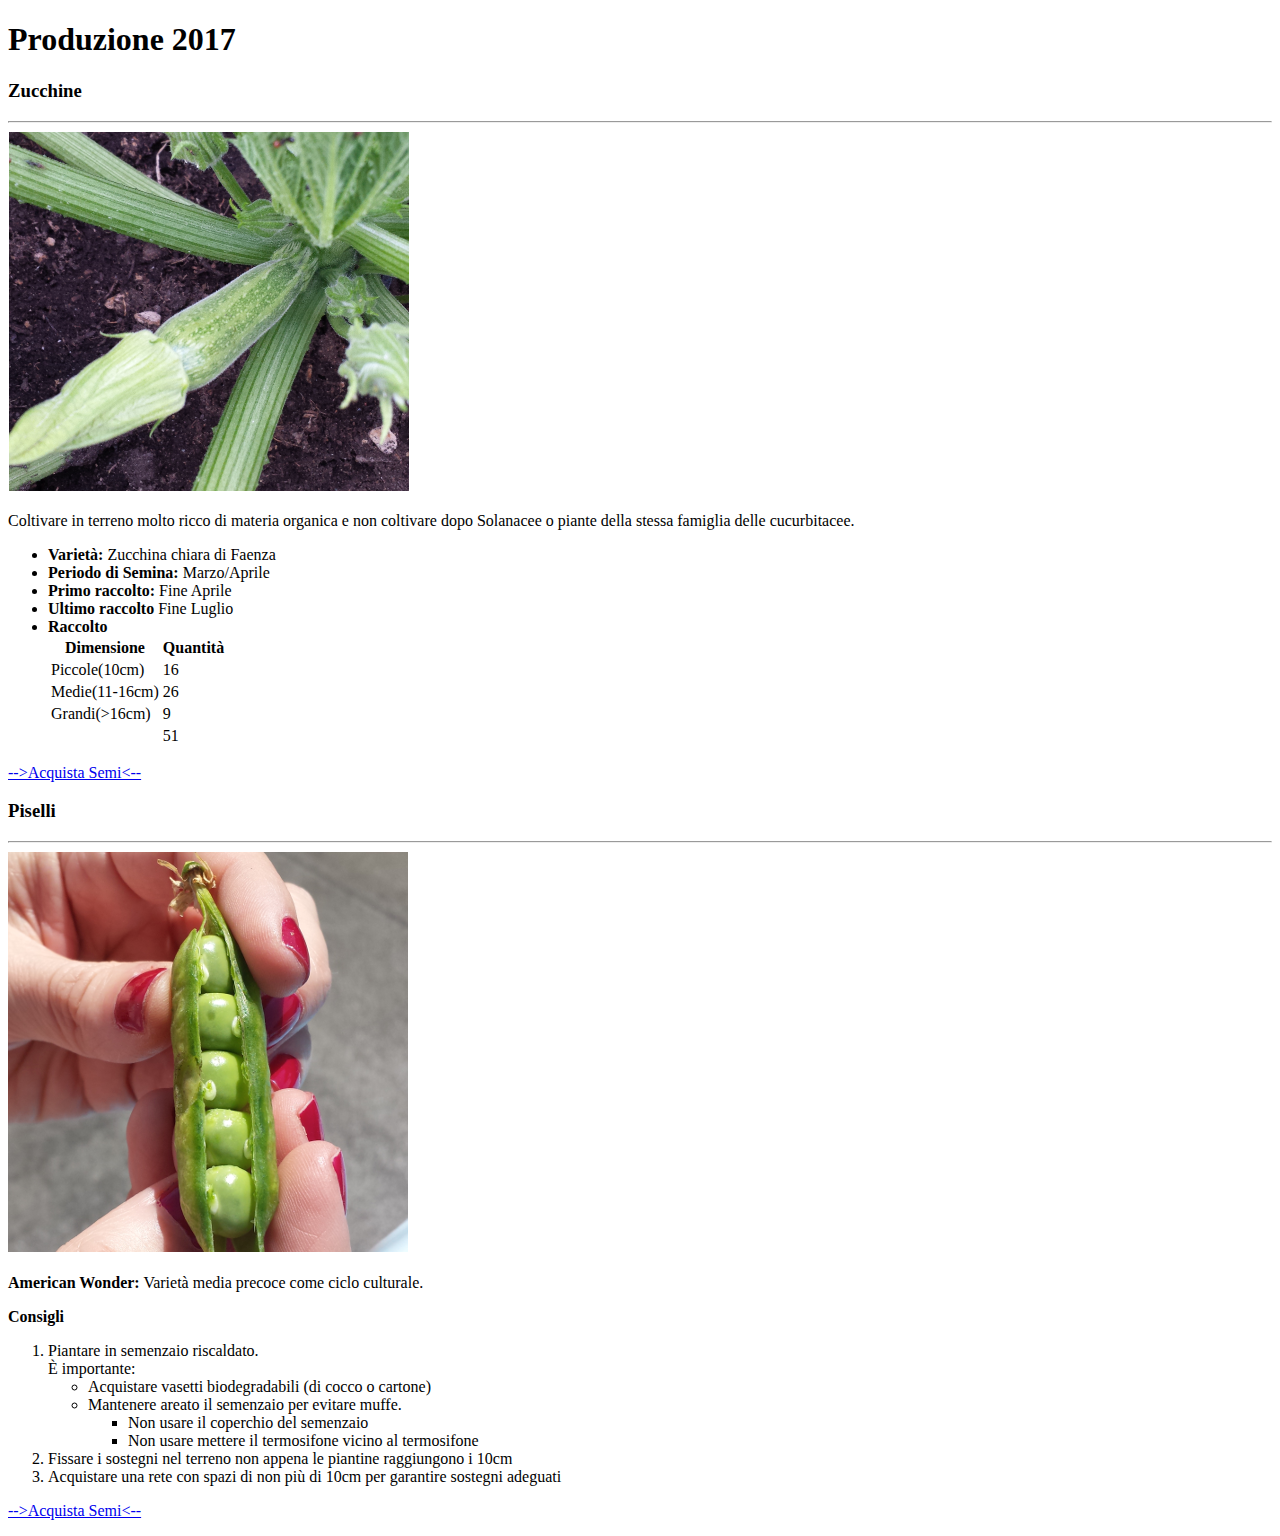
<file: mese_01/05092019_html/index.html>
<!DOCTYPE html>
<html lang="it" dir="ltr">
  <head>
    <meta charset="utf-8">
    <title>Ortofrutticola Di pippo</title>
  </head>
  <body>
    <h1>Produzione 2017</h1>
    <!-- sezione zucchine -->
    <div>
        <!-- titolo sezione -->
        <h3>Zucchine</h3>
        <hr>
        <img src="img/zucchine.png" alt="Foto_zucchine">
        <!-- paragrafo_1 -->
        <p>
          Coltivare in terreno molto ricco di materia organica e non coltivare dopo Solanacee o piante della stessa famiglia delle cucurbitacee.
        </p>
        <!-- paragrafo_2 -->
        <p>
          <ul>
            <li>
              <strong>Varietà:</strong>
              Zucchina chiara di Faenza
            </li>
            <li>
              <strong>Periodo di Semina:</strong>
              Marzo/Aprile
            </li>
            <li>
              <strong>Primo raccolto:</strong>
              Fine Aprile
            </li>
            <li>
              <strong>Ultimo raccolto</strong>
              Fine Luglio
            </li>
            <li>
              <strong>Raccolto</strong>
              <table>
                <tr>
                  <th>Dimensione</th>
                  <th>Quantità</th>
                </tr>
                <tr>
                  <td>Piccole(10cm)</td>
                  <td>16</td>
                </tr>
                <tr>
                  <td>Medie(11-16cm)</td>
                  <td>26</td>
                </tr>
                <tr>
                  <td>Grandi(&gt;16cm)</td>
                  <td>9</td>
                </tr>
                <tr>
                  <td></td>
                  <td>51</td>
                </tr>
              </table>
            </li>
          </ul>
        </p>
        <!-- paragrafo_3 -->
        <p>
          <a href="#" target="_blank"> --&gt;Acquista Semi&lt;--</a>
        </p>
    </div>
    <!-- sezione piselli -->
    <div>
        <!-- titolo sezione -->
        <h3>Piselli</h3>
        <hr>
        <img src="img/piselli.png" alt="Foto_piselli">
        <!-- paragrafo_1 -->
        <p>
          <strong>American Wonder:</strong>
          Varietà media precoce come ciclo culturale.
        </p>
        <!-- paragrafo_2 -->
        <p>
          <b>Consigli</b>
          <ol>
            <li>
              Piantare in semenzaio riscaldato.<br>
              È importante:
              <ul>
                <li>Acquistare vasetti biodegradabili (di cocco o cartone)</li>
                <li>
                  Mantenere areato il semenzaio per evitare muffe.
                  <ul>
                    <li>Non usare il coperchio del semenzaio</li>
                    <li>Non usare mettere il termosifone vicino al termosifone</li>
                  </ul>
                </li>
              </ul>
            </li>

            <li>Fissare i sostegni nel terreno non appena le piantine raggiungono i 10cm</li>
            <li>Acquistare una rete con spazi di non più di 10cm per garantire sostegni adeguati</li>
          </ol>
        </p>
        <!-- paragrafo_3 -->
        <p>
          <a href="#" target="_self"> --&gt;Acquista Semi&lt;--</a>
        </p>
    </div>
  </body>
</html>
</file>
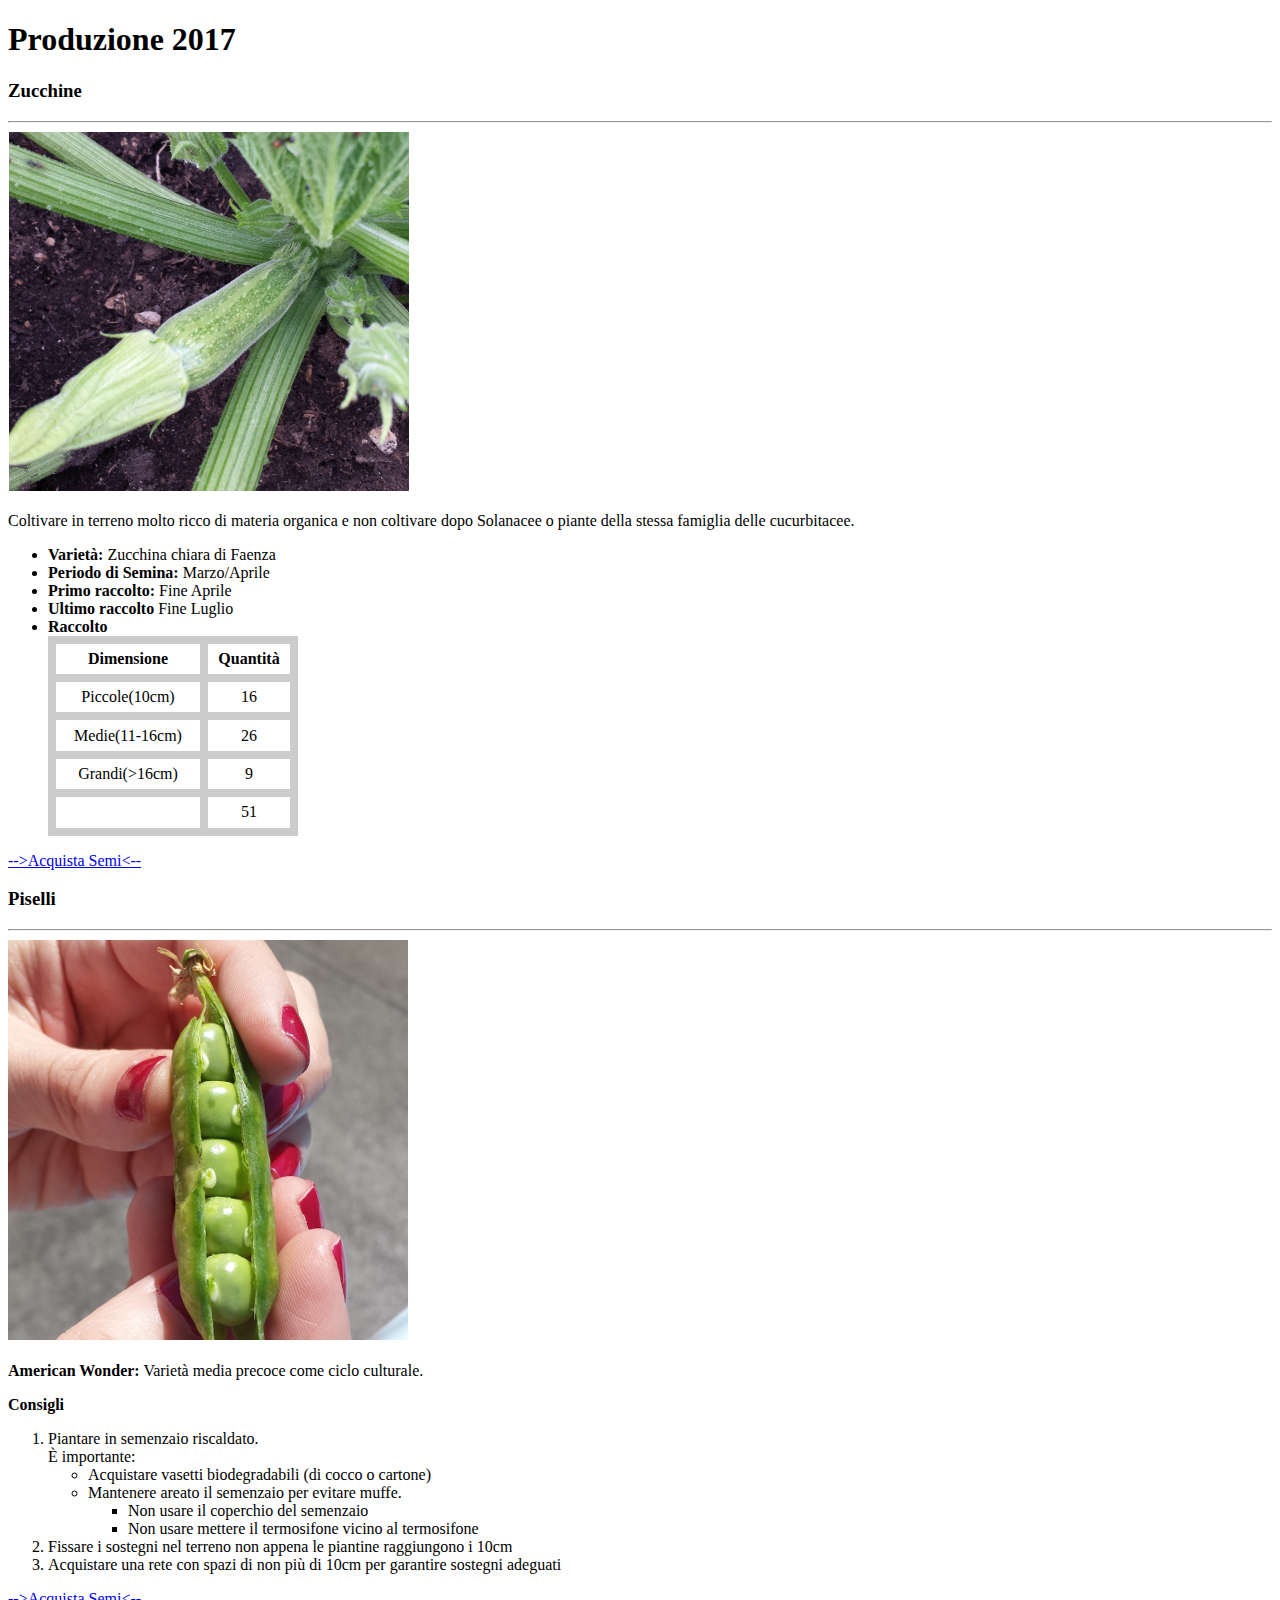
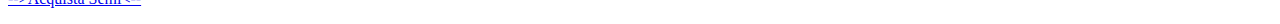
<file: mese_01/05092019_html_V2/index.html>
<!DOCTYPE html>
<html lang="it" dir="ltr">
  <head>
    <meta charset="utf-8">
    <title>Ortofrutticola Di pippo</title>
  </head>
  <body>
    <h1>Produzione 2017</h1>
    <!-- sezione zucchine -->
    <div>
        <!-- titolo sezione -->
        <h3>Zucchine</h3>
        <hr>
        <img src="img/zucchine.png" alt="Foto_zucchine">
        <!-- paragrafo_1 -->
        <p>
          Coltivare in terreno molto ricco di materia organica e non coltivare dopo Solanacee o piante della stessa famiglia delle cucurbitacee.
        </p>
        <!-- paragrafo_2 -->
        <p>
          <ul>
            <li>
              <strong>Varietà:</strong>
              Zucchina chiara di Faenza
            </li>
            <li>
              <strong>Periodo di Semina:</strong>
              Marzo/Aprile
            </li>
            <li>
              <strong>Primo raccolto:</strong>
              Fine Aprile
            </li>
            <li>
              <strong>Ultimo raccolto</strong>
              Fine Luglio
            </li>
            <li>
              <strong>Raccolto</strong>
              <table width="250" height="200" border="0" cellspacing="8" cellpadding="0" bgcolor="cccccc">
                <tr bgcolor="ffffff"  align="center">
                  <th >Dimensione</th>
                  <th>Quantità</th>
                </tr>
                <tr bgcolor="ffffff" align="center">
                  <td>Piccole(10cm)</td>
                  <td>16</td>
                </tr>
                <tr bgcolor="ffffff" align="center">
                  <td>Medie(11-16cm)</td>
                  <td>26</td>
                </tr>
                <tr bgcolor="ffffff" align="center">
                  <td>Grandi(&gt;16cm)</td>
                  <td>9</td>
                </tr>
                <tr bgcolor="ffffff" align="center">
                  <td>&nbsp;</td>
                  <td>51</td>
                </tr>
              </table>
            </li>
          </ul>
        </p>
        <!-- paragrafo_3 -->
        <p>
          <a href="#" target="_blank"> --&gt;Acquista Semi&lt;--</a>
        </p>
    </div>
    <!-- sezione piselli -->
    <div>
        <!-- titolo sezione -->
        <h3>Piselli</h3>
        <hr>
        <img src="img/piselli.png" alt="Foto_piselli">
        <!-- paragrafo_1 -->
        <p>
          <strong>American Wonder:</strong>
          Varietà media precoce come ciclo culturale.
        </p>
        <!-- paragrafo_2 -->
        <p>
          <b>Consigli</b>
          <ol>
            <li>
              Piantare in semenzaio riscaldato.<br>
              È importante:
              <ul>
                <li>Acquistare vasetti biodegradabili (di cocco o cartone)</li>
                <li>
                  Mantenere areato il semenzaio per evitare muffe.
                  <ul>
                    <li>Non usare il coperchio del semenzaio</li>
                    <li>Non usare mettere il termosifone vicino al termosifone</li>
                  </ul>
                </li>
              </ul>
            </li>

            <li>Fissare i sostegni nel terreno non appena le piantine raggiungono i 10cm</li>
            <li>Acquistare una rete con spazi di non più di 10cm per garantire sostegni adeguati</li>
          </ol>
        </p>
        <!-- paragrafo_3 -->
        <p>
          <a href="#" target="_self"> --&gt;Acquista Semi&lt;--</a>
        </p>
    </div>
  </body>
</html>
</file>
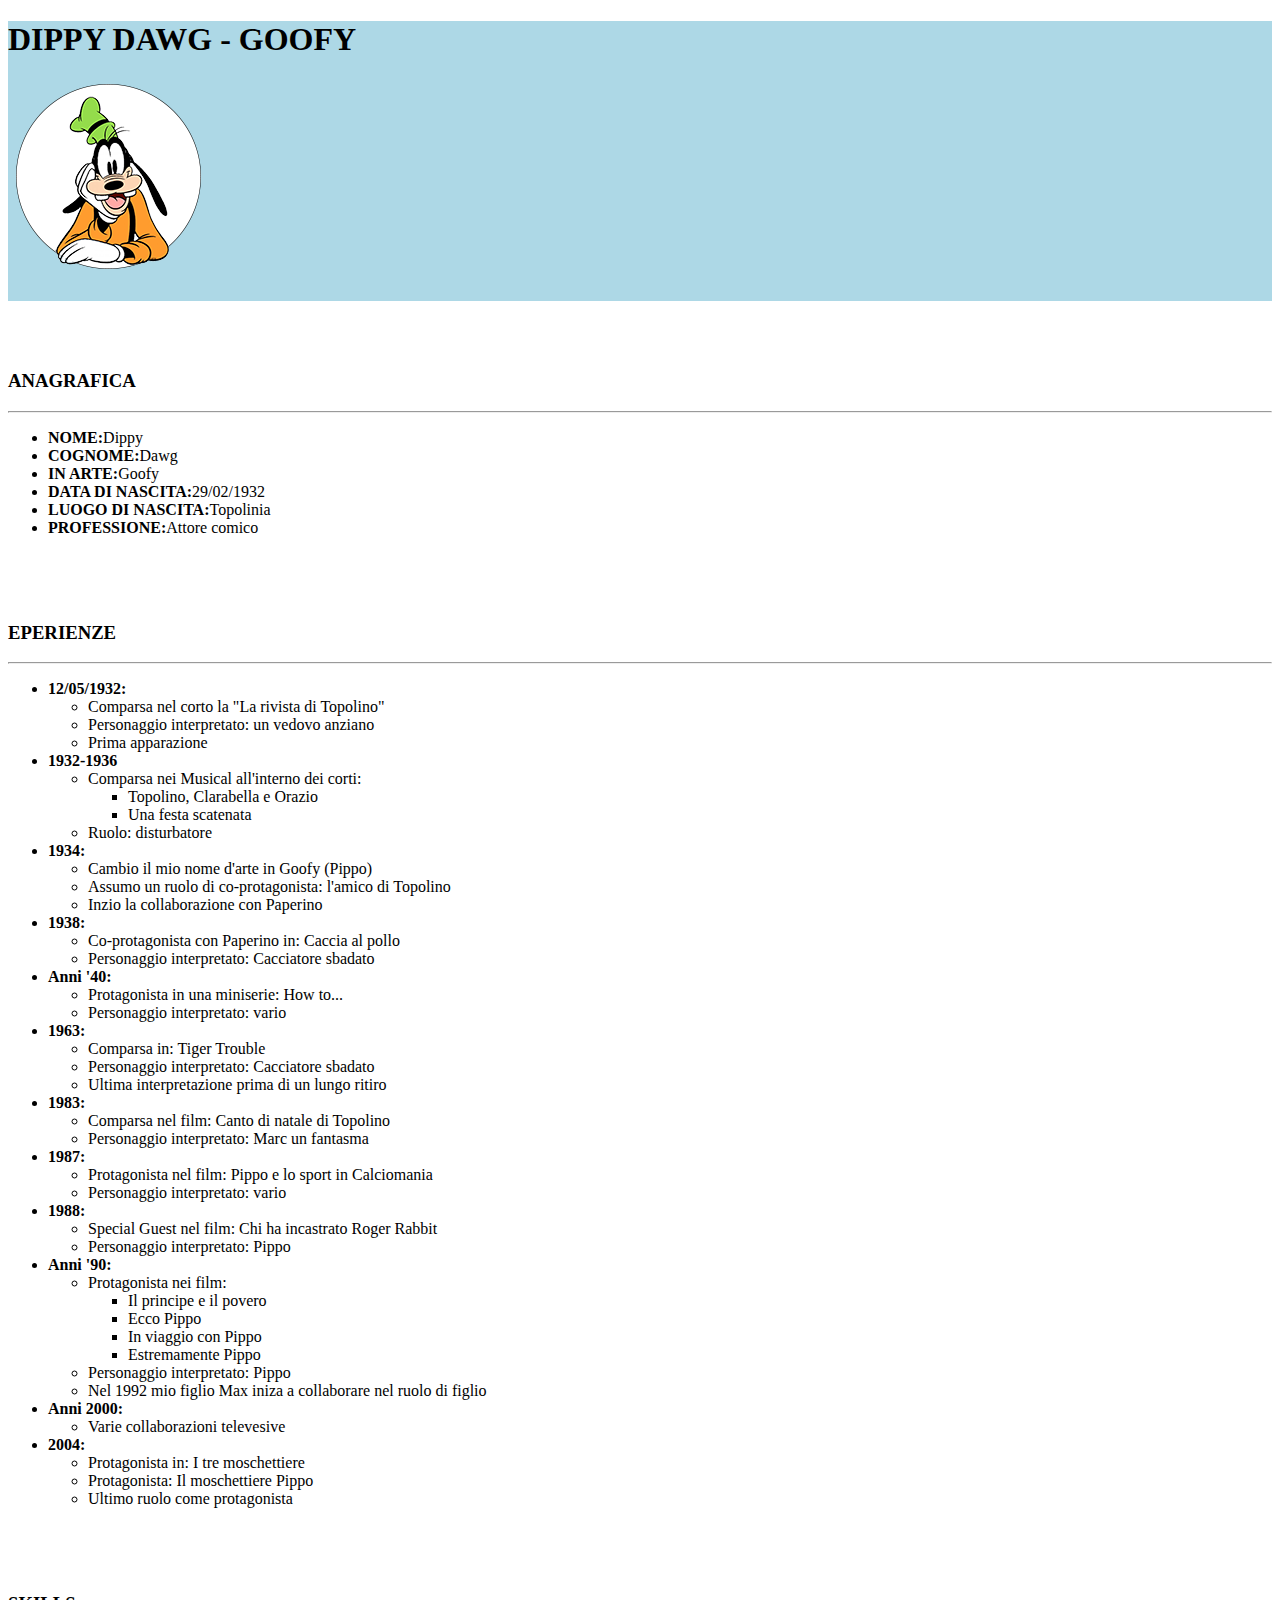
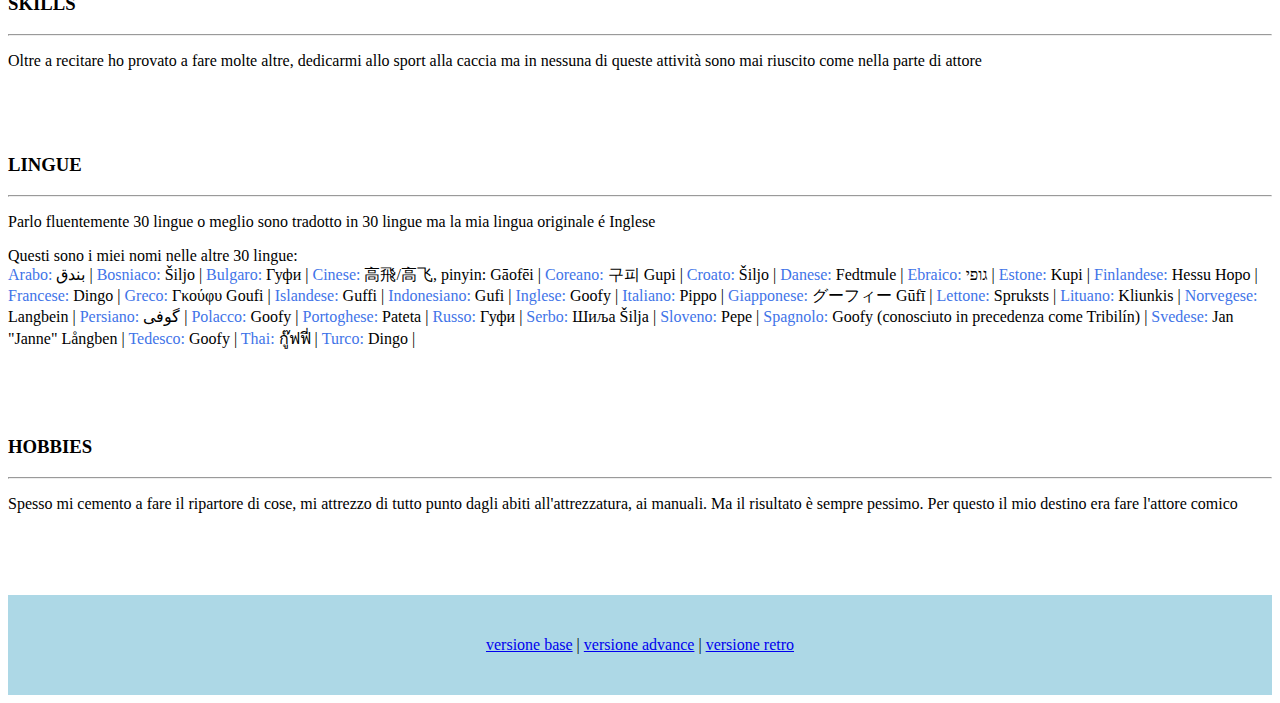
<file: mese_01/060919_htmlCss/index.html>
<!DOCTYPE html>
<html lang="it" dir="ltr">
  <head>
    <meta charset="utf-8">
    <title>Pippo's Resume</title>
    <link rel="stylesheet" href="css/main.css">
  </head>
  <body>
     <!-- intestazione -->
     <header>
        <h1>DIPPY DAWG - GOOFY</h1>
        <img src="img/Goofy_Photo" alt="Goofy Photo">
     </header>
     <div class="space_big"></div>
     <!-- anagrafica -->
     <section>
       <h3>ANAGRAFICA</h3>
       <hr>
       <div>
           <ul>
             <li><b>NOME:</b>Dippy</li>
             <li><b>COGNOME:</b>Dawg</li>
             <li><b>IN ARTE:</b>Goofy</li>
             <li><b>DATA DI NASCITA:</b>29/02/1932</li>
             <li><b>LUOGO DI NASCITA:</b>Topolinia</li>
             <li><b>PROFESSIONE:</b>Attore comico</li>
           </ul>
       </div>
     </section>
      <div class="space_big"></div>
     <!-- esperienze lavorative -->
     <section>
       <h3>EPERIENZE</h3>
       <hr>
       <div>
           <ul>
             <li><b>12/05/1932:</b>
               <ul>
                 <li> Comparsa nel corto la "La rivista di Topolino" </li>
                 <li> Personaggio interpretato: un vedovo anziano </li>
                 <li> Prima apparazione </li>
               </ul>
             </li>

             <li><b>1932-1936</b>
               <ul>
                 <li> Comparsa nei Musical all'interno dei corti:
                   <ul>
                     <li>Topolino, Clarabella e Orazio</li>
                     <li>Una festa scatenata</li>
                   </ul>
                 </li>
                 <li> Ruolo: disturbatore</li>
               </ul>
             </li>

             <li><b>1934:</b>
               <ul>
                 <li> Cambio il mio nome d'arte in Goofy (Pippo) </li>
                 <li> Assumo un ruolo di co-protagonista: l'amico di Topolino </li>
                 <li> Inzio la collaborazione con Paperino </li>
               </ul>
             </li>

             <li><b>1938:</b>
               <ul>
                 <li> Co-protagonista con Paperino in: Caccia al pollo </li>
                 <li> Personaggio interpretato: Cacciatore sbadato </li>
               </ul>
             </li>

             <li><b>Anni '40:</b>
               <ul>
                 <li> Protagonista in una miniserie: How to...</li>
                 <li> Personaggio interpretato: vario </li>
               </ul>
             </li>

             <li><b>1963:</b>
               <ul>
                 <li> Comparsa in: Tiger Trouble </li>
                 <li> Personaggio interpretato: Cacciatore sbadato </li>
                 <li> Ultima interpretazione prima di un lungo ritiro </li>
               </ul>
             </li>

             <li><b>1983:</b>
               <ul>
                 <li> Comparsa nel film: Canto di natale di Topolino</li>
                 <li> Personaggio interpretato: Marc un fantasma </li>
               </ul>
             </li>

             <li><b>1987:</b>
               <ul>
                 <li> Protagonista nel film: Pippo e lo sport in Calciomania</li>
                 <li> Personaggio interpretato: vario </li>
               </ul>
             </li>

             <li><b>1988:</b>
               <ul>
                 <li> Special Guest nel film: Chi ha incastrato Roger Rabbit</li>
                 <li> Personaggio interpretato: Pippo </li>
               </ul>
             </li>

             <li><b>Anni '90:</b>
               <ul>
                 <li> Protagonista nei film:
                   <ul>
                     <li>Il principe e il povero</li>
                     <li>Ecco Pippo</li>
                     <li>In viaggio con Pippo</li>
                     <li>Estremamente Pippo</li>
                   </ul>
                 </li>
                 <li> Personaggio interpretato: Pippo </li>
                 <li> Nel 1992 mio figlio Max iniza a collaborare nel ruolo di figlio</li>
               </ul>
             </li>

             <li><b>Anni 2000:</b>
               <ul>
                 <li> Varie collaborazioni televesive</li>
               </ul>
             </li>

             <li><b>2004:</b>
               <ul>
                 <li> Protagonista in: I tre moschettiere</li>
                 <li> Protagonista: Il moschettiere Pippo</li>
                 <li> Ultimo ruolo come protagonista</li>
               </ul>
             </li>

           </ul>
       </div>
     </section>
      <div class="space_big"></div>
     <!-- skills -->
     <section>
       <h3>SKILLS</h3>
       <hr>
       <p>Oltre a recitare ho provato a fare molte altre, dedicarmi allo sport alla caccia ma in nessuna di queste attività sono mai riuscito come nella parte di attore</p>
     </section>
      <div class="space_big"></div>
     <!-- lingue -->
     <section>
       <h3>LINGUE</h3>
       <hr>
       <p>Parlo fluentemente 30 lingue o meglio sono tradotto in 30 lingue ma la mia lingua originale é Inglese</p>
       <p id="extra_p">Questi sono i miei nomi nelle altre 30 lingue: <br>
       <span class="lang_extra"> Arabo:</span></span> بندق | <span class="lang_extra"> Bosniaco:</span></span> Šiljo | <span class="lang_extra"> Bulgaro:</span></span> Гуфи | <span class="lang_extra"> Cinese:</span> 高飛/高飞, pinyin: Gāofēi | <span class="lang_extra"> Coreano:</span> 구피 Gupi | <span class="lang_extra"> Croato:</span> Šiljo | <span class="lang_extra"> Danese:</span> Fedtmule | <span class="lang_extra"> Ebraico:</span> גופי | <span class="lang_extra"> Estone:</span> Kupi | <span class="lang_extra"> Finlandese:</span> Hessu Hopo | <span class="lang_extra"> Francese:</span> Dingo | <span class="lang_extra"> Greco:</span> Γκούφυ Goufi | <span class="lang_extra"> Islandese:</span> Guffi | <span class="lang_extra"> Indonesiano:</span> Gufi | <span class="lang_extra"> Inglese:</span> Goofy | <span class="lang_extra"> Italiano:</span> Pippo | <span class="lang_extra"> Giapponese:</span> グーフィー Gūfī | <span class="lang_extra"> Lettone:</span> Spruksts | <span class="lang_extra"> Lituano:</span> Kliunkis | <span class="lang_extra"> Norvegese:</span> Langbein | <span class="lang_extra"> Persiano:</span> گوفی | <span class="lang_extra"> Polacco:</span> Goofy | <span class="lang_extra"> Portoghese:</span> Pateta | <span class="lang_extra"> Russo:</span> Гуфи | <span class="lang_extra"> Serbo:</span> Шиља Šiljа | <span class="lang_extra"> Sloveno:</span> Pepe | <span class="lang_extra"> Spagnolo:</span> Goofy (conosciuto in precedenza come Tribilín) | <span class="lang_extra"> Svedese:</span> Jan "Janne" Långben | <span class="lang_extra"> Tedesco:</span> Goofy | <span class="lang_extra"> Thai:</span> กู๊ฟฟี่ | <span class="lang_extra"> Turco:</span> Dingo |
       </p>
     </section>
      <div class="space_big"></div>
     <!-- hobbies -->
     <section>
       <h3>HOBBIES</h3>
       <hr>
       <p>Spesso mi cemento a fare il ripartore di cose, mi attrezzo di tutto punto dagli abiti all'attrezzatura, ai manuali. Ma il risultato è sempre pessimo. Per questo il mio destino era fare l'attore comico</p>
     </section>
     <div class="space_big"></div>
     <!-- footer -->
     <footer>
       <p><a href="#">versione base</a> | <a href="advance.html">versione advance</a> | <a href="retro.html">versione retro</a></p>
     </footer>
  </body>
</html>
</file>
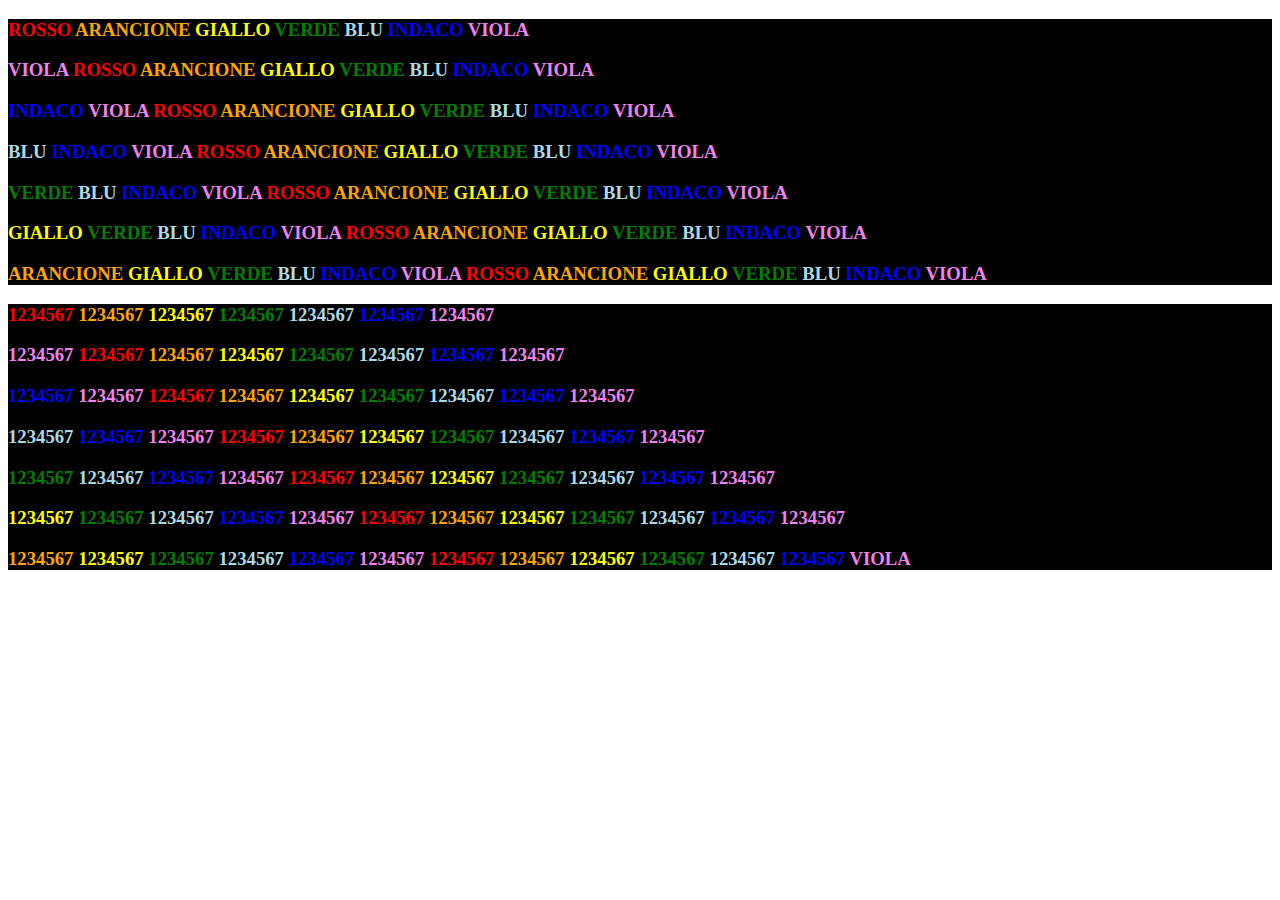
<file: mese_01/060919_htmlCss_retrò/index.html>
<!DOCTYPE html>
<html lang="it" dir="ltr">
  <head>
    <meta charset="utf-8">
    <title>RainbowColor</title>
    <link rel="stylesheet" href="css/main.css">
  </head>
  <body>
    <div class=defBck>
      <h3><span class="ColorRed">ROSSO</span> <span class="ColorOrange">ARANCIONE</span> <span class="ColorYellow">GIALLO</span> <span class="ColorGreen">VERDE</span> <span class="ColorBlue">BLU</span> <span class="ColorBlue2">INDACO</span> <span class="ColorViolet">VIOLA</span></h3>
      <h3><span class="ColorViolet">VIOLA</span> <span class="ColorRed">ROSSO</span> <span class="ColorOrange">ARANCIONE</span> <span class="ColorYellow">GIALLO</span> <span class="ColorGreen">VERDE</span> <span class="ColorBlue">BLU</span> <span class="ColorBlue2">INDACO</span> <span class="ColorViolet">VIOLA</span></h3>
      <h3><span class="ColorBlue2">INDACO</span> <span class="ColorViolet">VIOLA</span> <span class="ColorRed">ROSSO</span> <span class="ColorOrange">ARANCIONE</span> <span class="ColorYellow">GIALLO</span> <span class="ColorGreen">VERDE</span> <span class="ColorBlue">BLU</span> <span class="ColorBlue2">INDACO</span> <span class="ColorViolet">VIOLA</span></h3>
      <h3><span class="ColorBlue">BLU</span> <span class="ColorBlue2">INDACO</span> <span class="ColorViolet">VIOLA</span> <span class="ColorRed">ROSSO</span> <span class="ColorOrange">ARANCIONE</span> <span class="ColorYellow">GIALLO</span> <span class="ColorGreen">VERDE</span> <span class="ColorBlue">BLU</span> <span class="ColorBlue2">INDACO</span> <span class="ColorViolet">VIOLA</span></h3>
      <h3><span class="ColorGreen">VERDE</span> <span class="ColorBlue">BLU</span> <span class="ColorBlue2">INDACO</span> <span class="ColorViolet">VIOLA</span> <span class="ColorRed">ROSSO</span> <span class="ColorOrange">ARANCIONE</span> <span class="ColorYellow">GIALLO</span> <span class="ColorGreen">VERDE</span> <span class="ColorBlue">BLU</span> <span class="ColorBlue2">INDACO</span> <span class="ColorViolet">VIOLA</span></h3>
      <h3><span class="ColorYellow">GIALLO</span> <span class="ColorGreen">VERDE</span> <span class="ColorBlue">BLU</span> <span class="ColorBlue2">INDACO</span> <span class="ColorViolet">VIOLA</span> <span class="ColorRed">ROSSO</span> <span class="ColorOrange">ARANCIONE</span> <span class="ColorYellow">GIALLO</span> <span class="ColorGreen">VERDE</span> <span class="ColorBlue">BLU</span> <span class="ColorBlue2">INDACO</span> <span class="ColorViolet">VIOLA</span></h3>
      <h3><span class="ColorOrange">ARANCIONE</span> <span class="ColorYellow">GIALLO</span> <span class="ColorGreen">VERDE</span> <span class="ColorBlue">BLU</span> <span class="ColorBlue2">INDACO</span> <span class="ColorViolet">VIOLA</span> <span class="ColorRed">ROSSO</span> <span class="ColorOrange">ARANCIONE</span> <span class="ColorYellow">GIALLO</span> <span class="ColorGreen">VERDE</span> <span class="ColorBlue">BLU</span> <span class="ColorBlue2">INDACO</span> <span class="ColorViolet">VIOLA</span></h3>
    </div>
    <div class=defBck>
      <h3><span class="ColorRed">1234567</span> <span class="ColorOrange">1234567</span> <span class="ColorYellow">1234567</span> <span class="ColorGreen">1234567</span> <span class="ColorBlue">1234567</span> <span class="ColorBlue2">1234567</span> <span class="ColorViolet">1234567</span></h3>
      <h3><span class="ColorViolet">1234567</span> <span class="ColorRed">1234567</span> <span class="ColorOrange">1234567</span> <span class="ColorYellow">1234567</span> <span class="ColorGreen">1234567</span> <span class="ColorBlue">1234567</span> <span class="ColorBlue2">1234567</span> <span class="ColorViolet">1234567</span></h3>
      <h3><span class="ColorBlue2">1234567</span> <span class="ColorViolet">1234567</span> <span class="ColorRed">1234567</span> <span class="ColorOrange">1234567</span> <span class="ColorYellow">1234567</span> <span class="ColorGreen">1234567</span> <span class="ColorBlue">1234567</span> <span class="ColorBlue2">1234567</span> <span class="ColorViolet">1234567</span></h3>
      <h3><span class="ColorBlue">1234567</span> <span class="ColorBlue2">1234567</span> <span class="ColorViolet">1234567</span> <span class="ColorRed">1234567</span> <span class="ColorOrange">1234567</span> <span class="ColorYellow">1234567</span> <span class="ColorGreen">1234567</span> <span class="ColorBlue">1234567</span> <span class="ColorBlue2">1234567</span> <span class="ColorViolet">1234567</span></h3>
      <h3><span class="ColorGreen">1234567</span> <span class="ColorBlue">1234567</span> <span class="ColorBlue2">1234567</span> <span class="ColorViolet">1234567</span> <span class="ColorRed">1234567</span> <span class="ColorOrange">1234567</span> <span class="ColorYellow">1234567</span> <span class="ColorGreen">1234567</span> <span class="ColorBlue">1234567</span> <span class="ColorBlue2">1234567</span> <span class="ColorViolet">1234567</span></h3>
      <h3><span class="ColorYellow">1234567</span> <span class="ColorGreen">1234567</span> <span class="ColorBlue">1234567</span> <span class="ColorBlue2">1234567</span> <span class="ColorViolet">1234567</span> <span class="ColorRed">1234567</span> <span class="ColorOrange">1234567</span> <span class="ColorYellow">1234567</span> <span class="ColorGreen">1234567</span> <span class="ColorBlue">1234567</span> <span class="ColorBlue2">1234567</span> <span class="ColorViolet">1234567</span></h3>
      <h3><span class="ColorOrange">1234567</span> <span class="ColorYellow">1234567</span> <span class="ColorGreen">1234567</span> <span class="ColorBlue">1234567</span> <span class="ColorBlue2">1234567</span> <span class="ColorViolet">1234567</span> <span class="ColorRed">1234567</span> <span class="ColorOrange">1234567</span> <span class="ColorYellow">1234567</span> <span class="ColorGreen">1234567</span> <span class="ColorBlue">1234567</span> <span class="ColorBlue2">1234567</span> <span class="ColorViolet">VIOLA</span></h3>
    </div>
  </body>
</html>
</file>
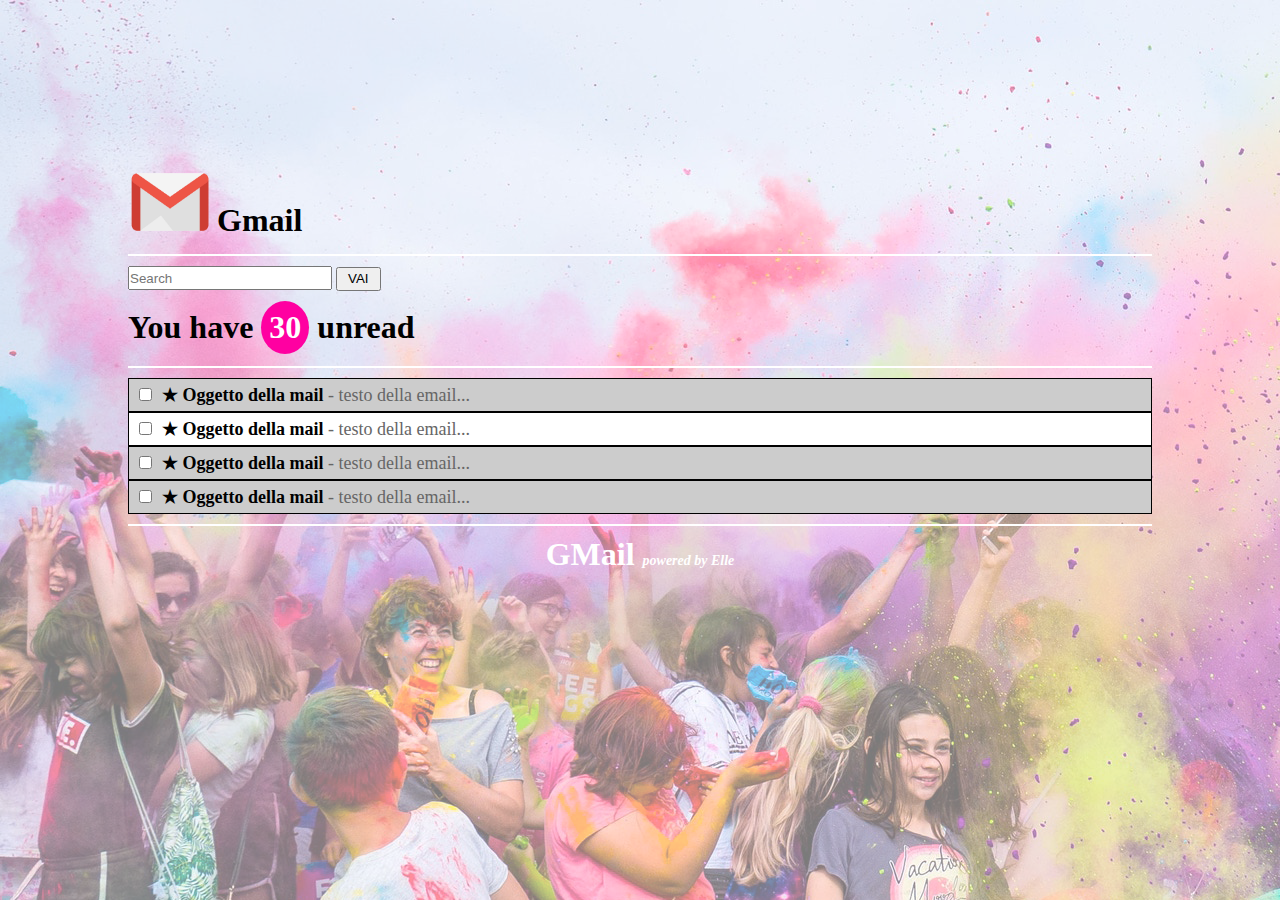
<file: mese_01/09092019_gmail/index.html>
<!DOCTYPE html>
<!-- test pull -->
<html lang=it dir="ltr">
  <head>
    <meta charset="utf-8">
    <title>Gmail simulator</title>
    <link rel="stylesheet" href="css/main.css">
  </head>
  <body>
    <header  class="padding_big">
      <div class="container">
          <img src="img/GmailIcon_small.png" alt="icona_gmail">
          <h1 id="header_main">Gmail</h1>
      </div>
    </header>
    <section class="padding_big">
      <div class="container">
        <input type="text" name="" value="" placeholder="Search">
        <button type="button" name="button">VAI</button>
        <h1 id="counter_mail">You have <span id="block_circle">30</span> unread</h1>
      </div>
    </section>
    <section class="padding_big">
      <div class="container">
          <ul>
            <li><input type="checkbox"><b>&#9733; Oggetto della mail</b> <span class="unread_mail">- testo della email...</span></li>
            <li id="selected_mail"><input type="checkbox"><b>&#9733; Oggetto della mail</b> <span class="unread_mail">- testo della email...</span></li>
            <li><input type="checkbox"><b>&#9733; Oggetto della mail</b> <span class="unread_mail">- testo della email...</span></li>
            <li><input type="checkbox"><b>&#9733; Oggetto della mail</b> <span class="unread_mail">- testo della email...</span></li>
          </ul>
      </div>
    </section>
    <footer class="padding_big">
      <div class="container last">
          <h1>GMail <span id="sign">powered by Elle</span> </h1>
      </div>
    </footer>
  </body>
</html>
</file>
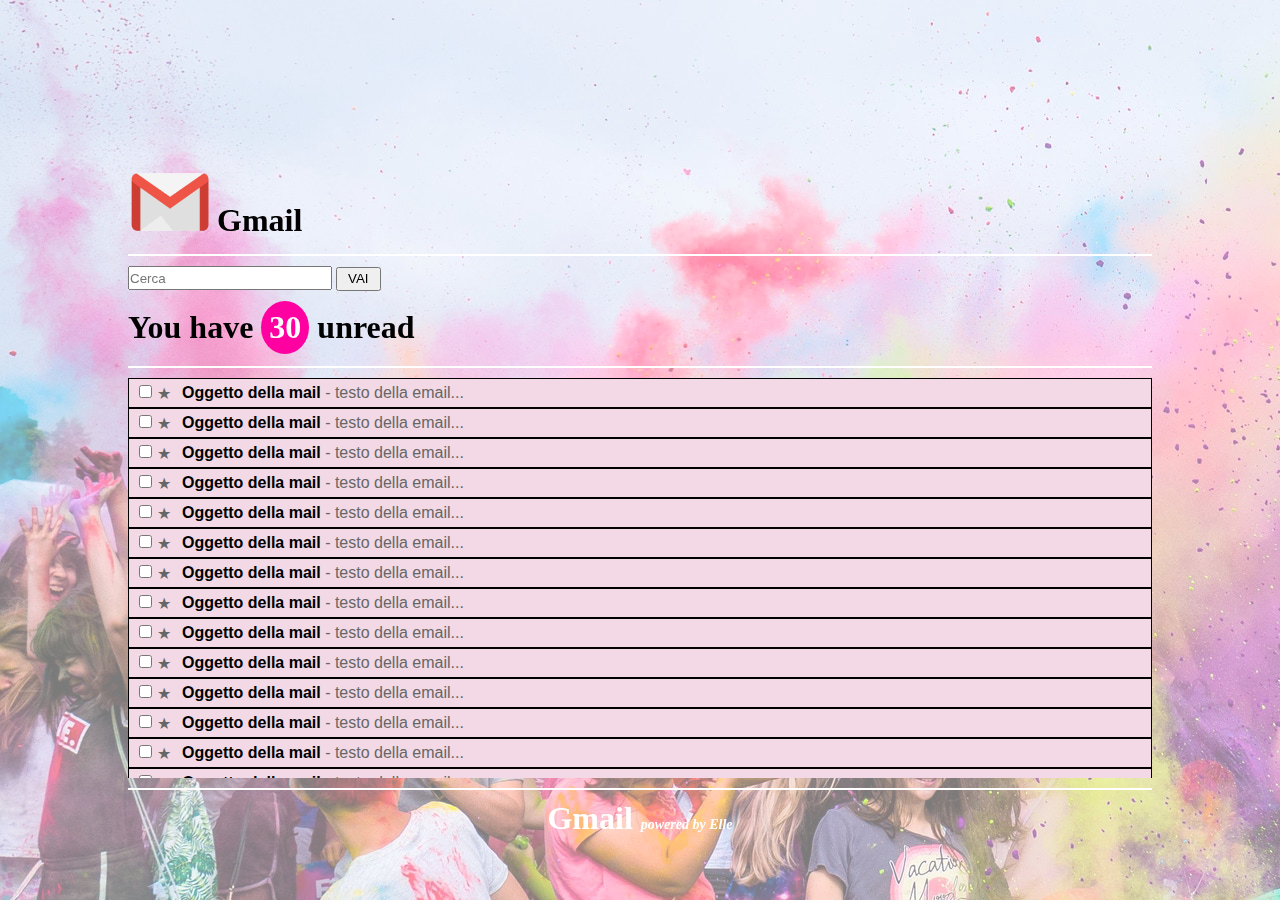
<file: mese_01/09092019_gmail_v2/index.html>
<!DOCTYPE html>
<html lang=it dir="ltr">
  <head>
    <meta charset="utf-8">
    <title>Gmail simulator</title>
    <link rel="stylesheet" href="css/main.css">
  </head>
  <body>
    <div class="wrapper">
      <!-- intestazione -->
      <header  class="padding_big">
        <div class="container">
            <img src="img/GmailIcon_small.png" alt="icona_gmail">
            <h1 id="header_main">Gmail</h1>
        </div>
      </header>
      <!-- counter -->
      <section class="padding_big">
        <div class="container">
          <input type="text" name="" value="" placeholder="Cerca">
          <button type="button" name="button">VAI</button>
          <h1 id="counter_mail">You have <span id="block_circle">30</span> unread</h1>
        </div>
      </section>
      <!-- mail list -->
      <section class="padding_big">
        <div class="container container_mail">
          <div class="list_mail">
              <ul>
                <li><input type="checkbox"><b>Oggetto della mail</b> <span class="unread_mail">- testo della email...</span></li>
                <li><input type="checkbox"><b>Oggetto della mail</b> <span class="unread_mail">- testo della email...</span></li>
                <li><input type="checkbox"><b>Oggetto della mail</b> <span class="unread_mail">- testo della email...</span></li>
                <li><input type="checkbox"><b>Oggetto della mail</b> <span class="unread_mail">- testo della email...</span></li>
                <li><input type="checkbox"><b>Oggetto della mail</b> <span class="unread_mail">- testo della email...</span></li>
                <li><input type="checkbox"><b>Oggetto della mail</b> <span class="unread_mail">- testo della email...</span></li>
                <li><input type="checkbox"><b>Oggetto della mail</b> <span class="unread_mail">- testo della email...</span></li>
                <li><input type="checkbox"><b>Oggetto della mail</b> <span class="unread_mail">- testo della email...</span></li>
                <li><input type="checkbox"><b>Oggetto della mail</b> <span class="unread_mail">- testo della email...</span></li>
                <li><input type="checkbox"><b>Oggetto della mail</b> <span class="unread_mail">- testo della email...</span></li>
                <li><input type="checkbox"><b>Oggetto della mail</b> <span class="unread_mail">- testo della email...</span></li>
                <li><input type="checkbox"><b>Oggetto della mail</b> <span class="unread_mail">- testo della email...</span></li>
                <li><input type="checkbox"><b>Oggetto della mail</b> <span class="unread_mail">- testo della email...</span></li>
                <li><input type="checkbox"><b>Oggetto della mail</b> <span class="unread_mail">- testo della email...</span></li>
                <li><input type="checkbox"><b>Oggetto della mail</b> <span class="unread_mail">- testo della email...</span></li>
                <li><input type="checkbox"><b>Oggetto della mail</b> <span class="unread_mail">- testo della email...</span></li>
                <li><input type="checkbox"><b>Oggetto della mail</b> <span class="unread_mail">- testo della email...</span></li>
                <li><input type="checkbox"><b>Oggetto della mail</b> <span class="unread_mail">- testo della email...</span></li>
                <li><input type="checkbox"><b>Oggetto della mail</b> <span class="unread_mail">- testo della email...</span></li>
              </ul>
          </div>
        </div>
      </section>
      <!-- footer and sign -->
      <footer class="padding_big">
        <div class="container last">
            <h1>Gmail <span id="sign">powered by Elle</span> </h1>
        </div>
      </footer>
    </container>
  </body>
</html>
</file>
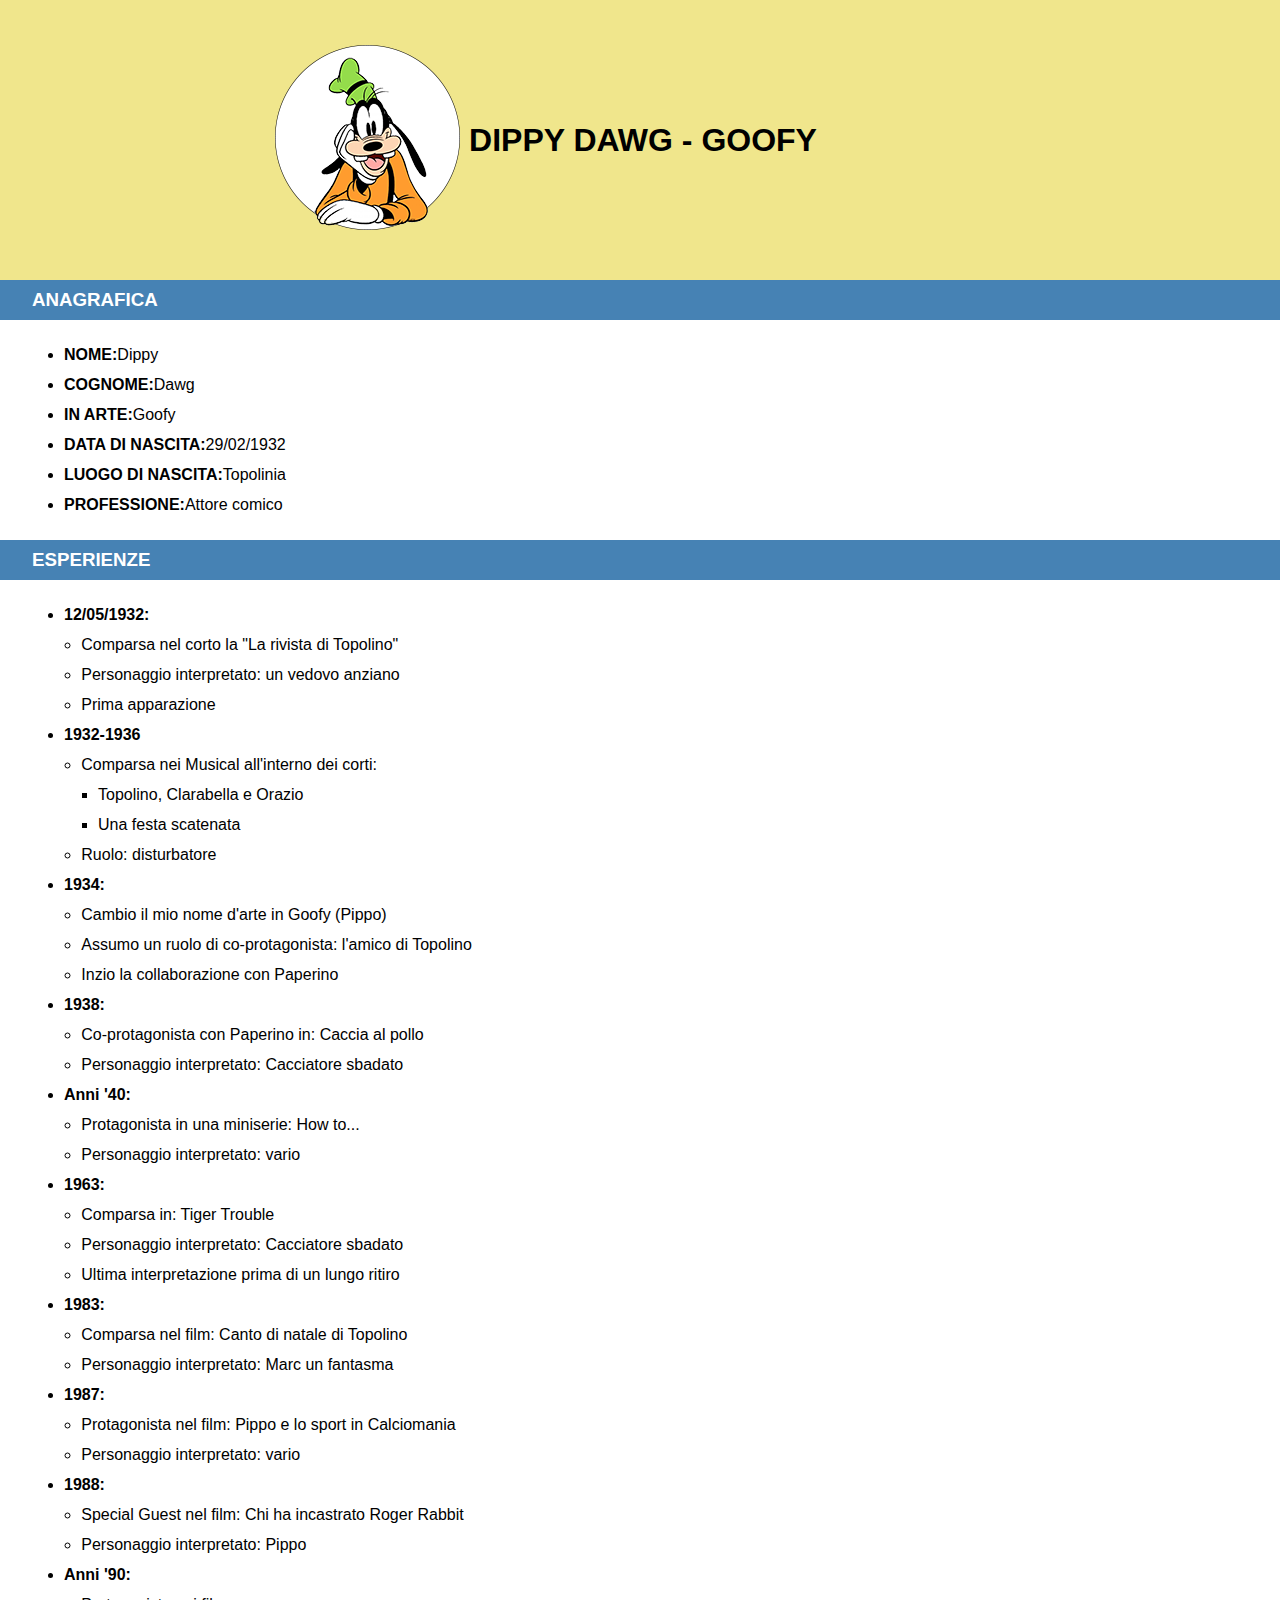
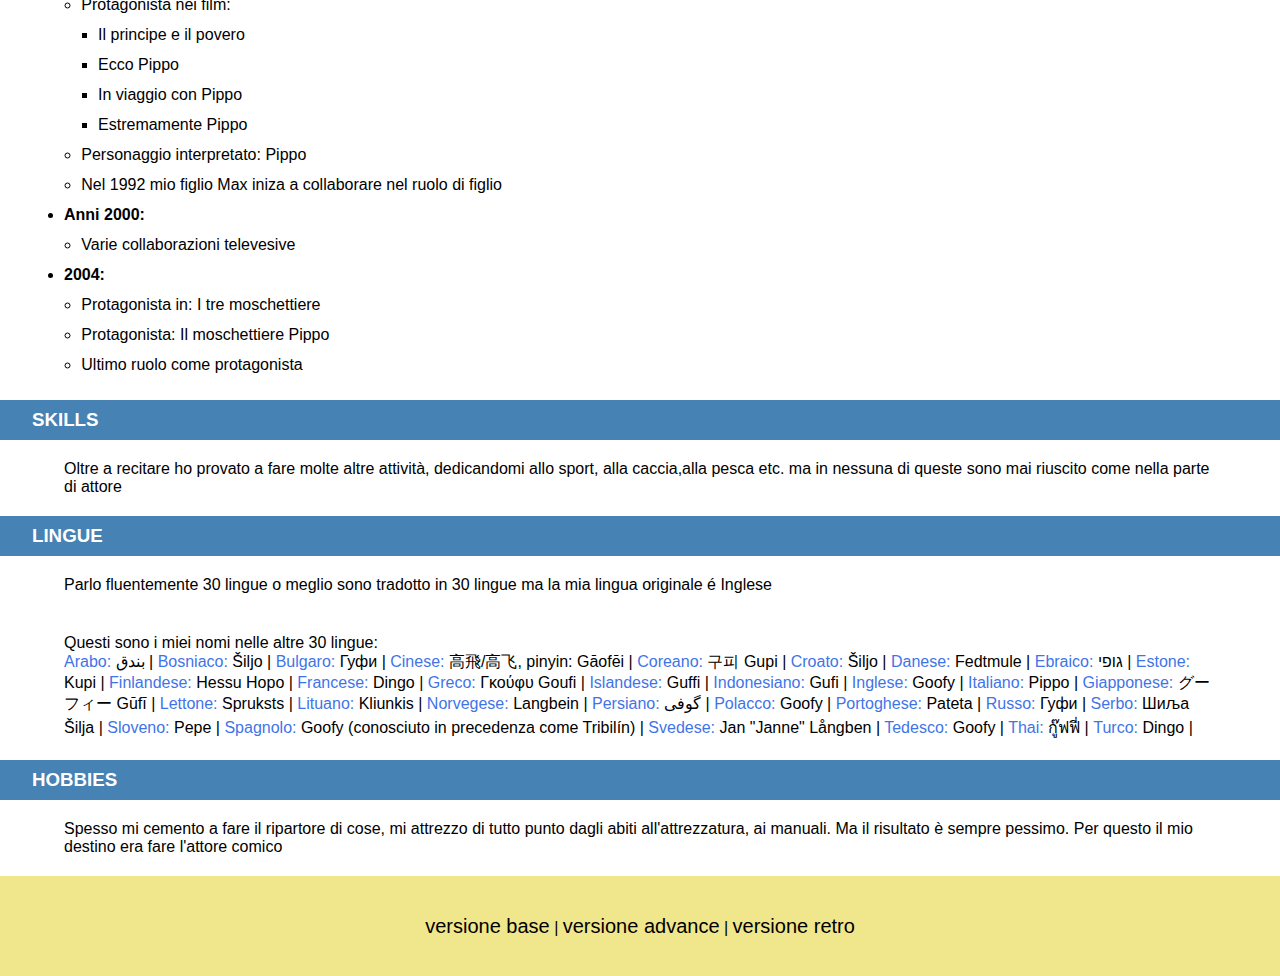
<file: mese_01/060919_htmlCss/advance.html>
<!DOCTYPE html>
<html lang="it" dir="ltr">
  <head>
    <meta charset="utf-8">
    <title>Pippo's Resume</title>
    <link rel="stylesheet" href="css/advance.css">
  </head>
  <body>
     <!-- intestazione -->
     <header>
       <table>
         <tr>
           <td id="img_side"><img src="img/Goofy_Photo" alt="Goofy Photo"></td>
           <td id="title_side"><h1>DIPPY DAWG - GOOFY</h1></td>
         </tr>
       </table>
     </header>
     <div class="space_big"></div>
     <!-- anagrafica -->
     <section>
       <h3 class="title_section">ANAGRAFICA</h3>
       <div>
           <ul class="main_list">
             <li><b>NOME:</b>Dippy</li>
             <li><b>COGNOME:</b>Dawg</li>
             <li><b>IN ARTE:</b>Goofy</li>
             <li><b>DATA DI NASCITA:</b>29/02/1932</li>
             <li><b>LUOGO DI NASCITA:</b>Topolinia</li>
             <li><b>PROFESSIONE:</b>Attore comico</li>
           </ul>
       </div>
     </section>
     <!-- esperienze lavorative -->
     <section>
       <h3  class="title_section">ESPERIENZE</h3>
       <div>
           <ul class="main_list">
             <li><b>12/05/1932:</b>
               <ul class="second_list">
                 <li> Comparsa nel corto la "La rivista di Topolino" </li>
                 <li> Personaggio interpretato: un vedovo anziano </li>
                 <li> Prima apparazione </li>
               </ul>
             </li>

             <li><b>1932-1936</b>
               <ul class="second_list">
                 <li> Comparsa nei Musical all'interno dei corti:
                   <ul class="third_list">
                     <li>Topolino, Clarabella e Orazio</li>
                     <li>Una festa scatenata</li>
                   </ul>
                 </li>
                 <li> Ruolo: disturbatore</li>
               </ul>
             </li>

             <li><b>1934:</b>
               <ul class="second_list">
                 <li> Cambio il mio nome d'arte in Goofy (Pippo) </li>
                 <li> Assumo un ruolo di co-protagonista: l'amico di Topolino </li>
                 <li> Inzio la collaborazione con Paperino </li>
               </ul>
             </li>

             <li><b>1938:</b>
               <ul class="second_list">
                 <li> Co-protagonista con Paperino in: Caccia al pollo </li>
                 <li> Personaggio interpretato: Cacciatore sbadato </li>
               </ul>
             </li>

             <li><b>Anni '40:</b>
               <ul class="second_list">
                 <li> Protagonista in una miniserie: How to...</li>
                 <li> Personaggio interpretato: vario </li>
               </ul>
             </li>

             <li><b>1963:</b>
               <ul class="second_list">
                 <li> Comparsa in: Tiger Trouble </li>
                 <li> Personaggio interpretato: Cacciatore sbadato </li>
                 <li> Ultima interpretazione prima di un lungo ritiro </li>
               </ul>
             </li>

             <li><b>1983:</b>
               <ul class="second_list">
                 <li> Comparsa nel film: Canto di natale di Topolino</li>
                 <li> Personaggio interpretato: Marc un fantasma </li>
               </ul>
             </li>

             <li><b>1987:</b>
               <ul class="second_list">
                 <li> Protagonista nel film: Pippo e lo sport in Calciomania</li>
                 <li> Personaggio interpretato: vario </li>
               </ul>
             </li>

             <li><b>1988:</b>
               <ul class="second_list">
                 <li> Special Guest nel film: Chi ha incastrato Roger Rabbit</li>
                 <li> Personaggio interpretato: Pippo </li>
               </ul>
             </li>

             <li><b>Anni '90:</b>
               <ul class="second_list">
                 <li> Protagonista nei film:
                   <ul class="second_list">
                     <li>Il principe e il povero</li>
                     <li>Ecco Pippo</li>
                     <li>In viaggio con Pippo</li>
                     <li>Estremamente Pippo</li>
                   </ul>
                 </li>
                 <li> Personaggio interpretato: Pippo </li>
                 <li> Nel 1992 mio figlio Max iniza a collaborare nel ruolo di figlio</li>
               </ul>
             </li>

             <li><b>Anni 2000:</b>
               <ul class="second_list">
                 <li> Varie collaborazioni televesive</li>
               </ul>
             </li>

             <li><b>2004:</b>
               <ul class="second_list">
                 <li> Protagonista in: I tre moschettiere</li>
                 <li> Protagonista: Il moschettiere Pippo</li>
                 <li> Ultimo ruolo come protagonista</li>
               </ul>
             </li>

           </ul>
       </div>
     </section>
     <!-- skills -->
     <section>
       <h3  class="title_section">SKILLS</h3>
       <div>
         <p class="main_p">Oltre a recitare ho provato a fare molte altre attività, dedicandomi allo sport, alla caccia,alla pesca etc. ma in nessuna di queste sono mai riuscito come nella parte di attore</p>
     </div>
     </section>
     <!-- lingue -->
     <section>
       <h3 class="title_section">LINGUE</h3>
        <div>
         <p class="main_p">Parlo fluentemente 30 lingue o meglio sono tradotto in 30 lingue ma la mia lingua originale é Inglese</p>
         <p class="main_p" id="extra_p">Questi sono i miei nomi nelle altre 30 lingue: <br>
         <span id="">
         <span class="lang_extra"> Arabo:</span></span> بندق | <span class="lang_extra"> Bosniaco:</span></span> Šiljo | <span class="lang_extra"> Bulgaro:</span></span> Гуфи | <span class="lang_extra"> Cinese:</span> 高飛/高飞, pinyin: Gāofēi | <span class="lang_extra"> Coreano:</span> 구피 Gupi | <span class="lang_extra"> Croato:</span> Šiljo | <span class="lang_extra"> Danese:</span> Fedtmule | <span class="lang_extra"> Ebraico:</span> גופי | <span class="lang_extra"> Estone:</span> Kupi | <span class="lang_extra"> Finlandese:</span> Hessu Hopo | <span class="lang_extra"> Francese:</span> Dingo | <span class="lang_extra"> Greco:</span> Γκούφυ Goufi | <span class="lang_extra"> Islandese:</span> Guffi | <span class="lang_extra"> Indonesiano:</span> Gufi | <span class="lang_extra"> Inglese:</span> Goofy | <span class="lang_extra"> Italiano:</span> Pippo | <span class="lang_extra"> Giapponese:</span> グーフィー Gūfī | <span class="lang_extra"> Lettone:</span> Spruksts | <span class="lang_extra"> Lituano:</span> Kliunkis | <span class="lang_extra"> Norvegese:</span> Langbein | <span class="lang_extra"> Persiano:</span> گوفی | <span class="lang_extra"> Polacco:</span> Goofy | <span class="lang_extra"> Portoghese:</span> Pateta | <span class="lang_extra"> Russo:</span> Гуфи | <span class="lang_extra"> Serbo:</span> Шиља Šiljа | <span class="lang_extra"> Sloveno:</span> Pepe | <span class="lang_extra"> Spagnolo:</span> Goofy (conosciuto in precedenza come Tribilín) | <span class="lang_extra"> Svedese:</span> Jan "Janne" Långben | <span class="lang_extra"> Tedesco:</span> Goofy | <span class="lang_extra"> Thai:</span> กู๊ฟฟี่ | <span class="lang_extra"> Turco:</span> Dingo |
         </p>
       </div>
     </section>
     <!-- hobbies -->
     <section>
       <h3 class="title_section">HOBBIES</h3>
       <div>
         <p class="main_p">Spesso mi cemento a fare il ripartore di cose, mi attrezzo di tutto punto dagli abiti all'attrezzatura, ai manuali. Ma il risultato è sempre pessimo. Per questo il mio destino era fare l'attore comico</p>
       </div>
     </section>
     <!-- footer -->
     <footer>
       <footer>
         <p><a href="index.html">versione base</a> | <a href="#">versione advance</a> | <a href="retro.html">versione retro</a></p>
       </footer>
     </footer>
  </body>
</html>
</file>
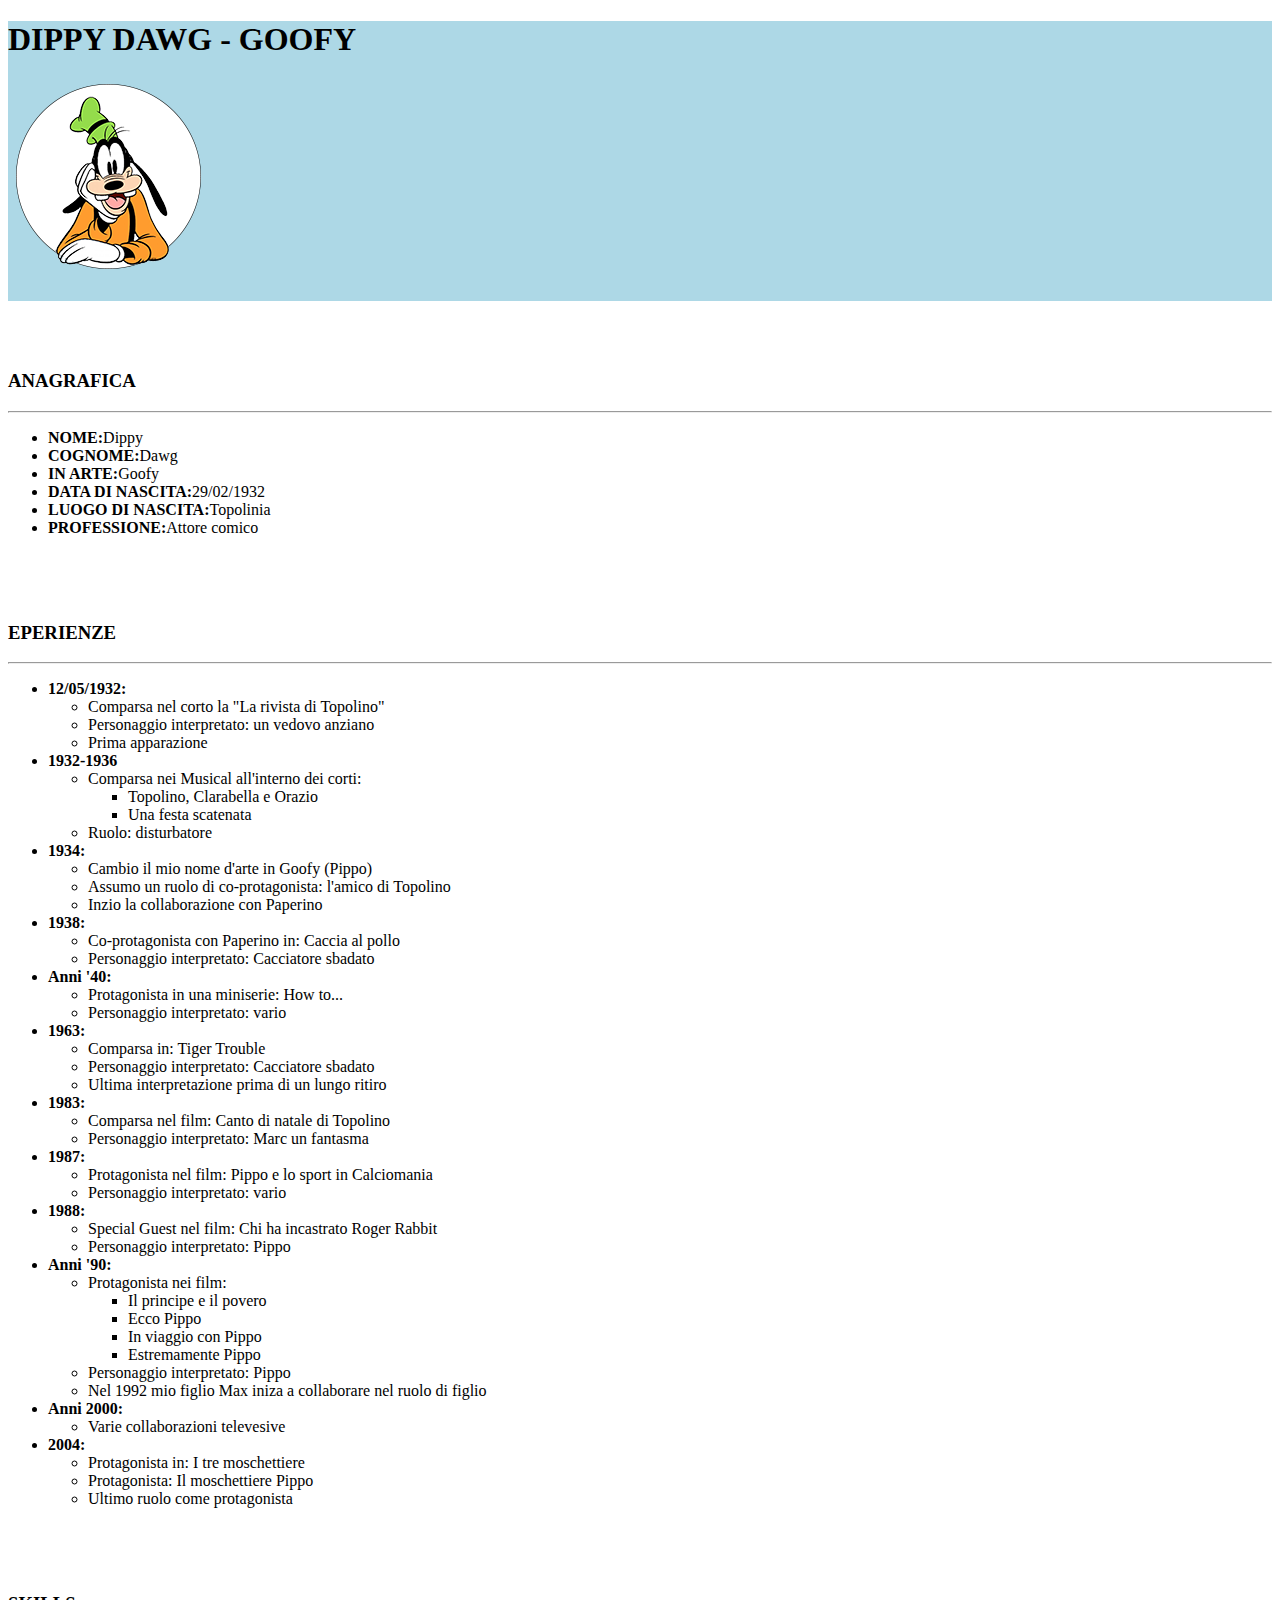
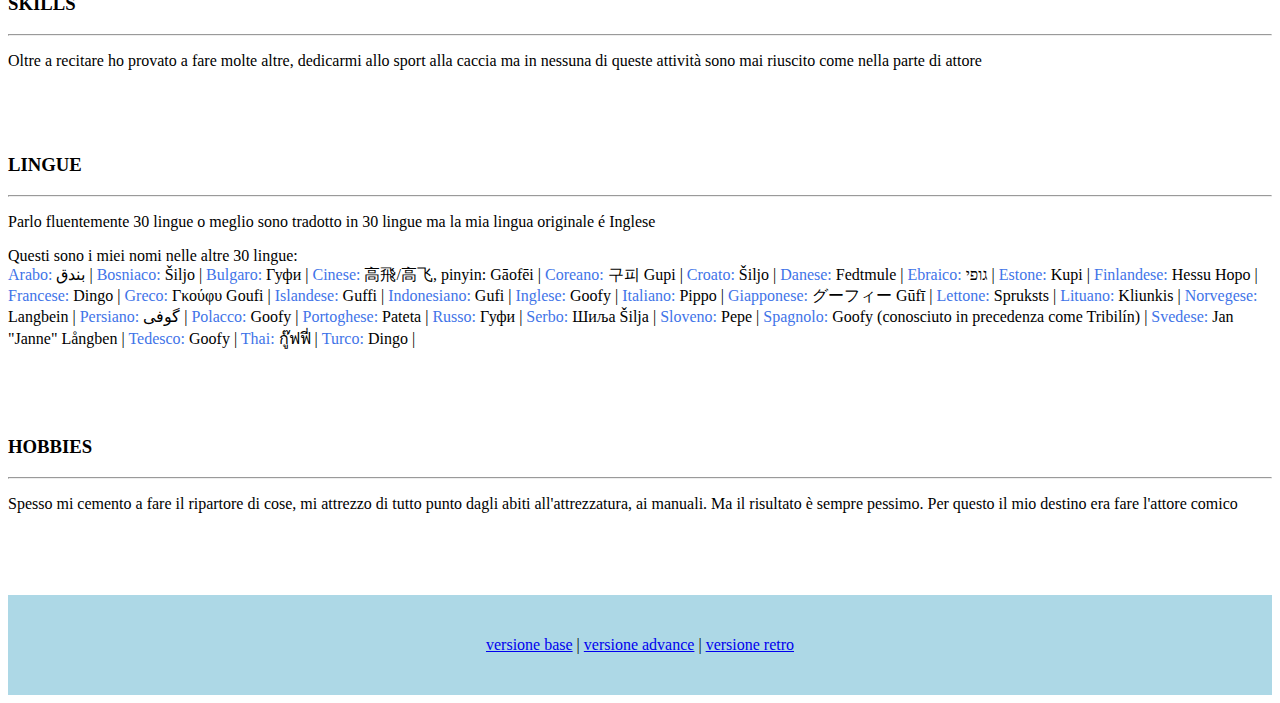
<file: mese_01/060919_htmlCss/retro.html>
<!DOCTYPE html>
<html lang="it" dir="ltr">
  <head>
    <meta charset="utf-8">
    <title>Pippo's Resume</title>
    <link rel="stylesheet" href="css/main.css">
  </head>
  <body>
     <!-- intestazione -->
     <header>
        <h1>DIPPY DAWG - GOOFY</h1>
        <img src="img/Goofy_Photo" alt="Goofy Photo">
     </header>
     <div class="space_big"></div>
     <!-- anagrafica -->
     <section>
       <h3>ANAGRAFICA</h3>
       <hr>
       <div>
           <ul>
             <li><b>NOME:</b>Dippy</li>
             <li><b>COGNOME:</b>Dawg</li>
             <li><b>IN ARTE:</b>Goofy</li>
             <li><b>DATA DI NASCITA:</b>29/02/1932</li>
             <li><b>LUOGO DI NASCITA:</b>Topolinia</li>
             <li><b>PROFESSIONE:</b>Attore comico</li>
           </ul>
       </div>
     </section>
      <div class="space_big"></div>
     <!-- esperienze lavorative -->
     <section>
       <h3>EPERIENZE</h3>
       <hr>
       <div>
           <ul>
             <li><b>12/05/1932:</b>
               <ul>
                 <li> Comparsa nel corto la "La rivista di Topolino" </li>
                 <li> Personaggio interpretato: un vedovo anziano </li>
                 <li> Prima apparazione </li>
               </ul>
             </li>

             <li><b>1932-1936</b>
               <ul>
                 <li> Comparsa nei Musical all'interno dei corti:
                   <ul>
                     <li>Topolino, Clarabella e Orazio</li>
                     <li>Una festa scatenata</li>
                   </ul>
                 </li>
                 <li> Ruolo: disturbatore</li>
               </ul>
             </li>

             <li><b>1934:</b>
               <ul>
                 <li> Cambio il mio nome d'arte in Goofy (Pippo) </li>
                 <li> Assumo un ruolo di co-protagonista: l'amico di Topolino </li>
                 <li> Inzio la collaborazione con Paperino </li>
               </ul>
             </li>

             <li><b>1938:</b>
               <ul>
                 <li> Co-protagonista con Paperino in: Caccia al pollo </li>
                 <li> Personaggio interpretato: Cacciatore sbadato </li>
               </ul>
             </li>

             <li><b>Anni '40:</b>
               <ul>
                 <li> Protagonista in una miniserie: How to...</li>
                 <li> Personaggio interpretato: vario </li>
               </ul>
             </li>

             <li><b>1963:</b>
               <ul>
                 <li> Comparsa in: Tiger Trouble </li>
                 <li> Personaggio interpretato: Cacciatore sbadato </li>
                 <li> Ultima interpretazione prima di un lungo ritiro </li>
               </ul>
             </li>

             <li><b>1983:</b>
               <ul>
                 <li> Comparsa nel film: Canto di natale di Topolino</li>
                 <li> Personaggio interpretato: Marc un fantasma </li>
               </ul>
             </li>

             <li><b>1987:</b>
               <ul>
                 <li> Protagonista nel film: Pippo e lo sport in Calciomania</li>
                 <li> Personaggio interpretato: vario </li>
               </ul>
             </li>

             <li><b>1988:</b>
               <ul>
                 <li> Special Guest nel film: Chi ha incastrato Roger Rabbit</li>
                 <li> Personaggio interpretato: Pippo </li>
               </ul>
             </li>

             <li><b>Anni '90:</b>
               <ul>
                 <li> Protagonista nei film:
                   <ul>
                     <li>Il principe e il povero</li>
                     <li>Ecco Pippo</li>
                     <li>In viaggio con Pippo</li>
                     <li>Estremamente Pippo</li>
                   </ul>
                 </li>
                 <li> Personaggio interpretato: Pippo </li>
                 <li> Nel 1992 mio figlio Max iniza a collaborare nel ruolo di figlio</li>
               </ul>
             </li>

             <li><b>Anni 2000:</b>
               <ul>
                 <li> Varie collaborazioni televesive</li>
               </ul>
             </li>

             <li><b>2004:</b>
               <ul>
                 <li> Protagonista in: I tre moschettiere</li>
                 <li> Protagonista: Il moschettiere Pippo</li>
                 <li> Ultimo ruolo come protagonista</li>
               </ul>
             </li>

           </ul>
       </div>
     </section>
      <div class="space_big"></div>
     <!-- skills -->
     <section>
       <h3>SKILLS</h3>
       <hr>
       <p>Oltre a recitare ho provato a fare molte altre, dedicarmi allo sport alla caccia ma in nessuna di queste attività sono mai riuscito come nella parte di attore</p>
     </section>
      <div class="space_big"></div>
     <!-- lingue -->
     <section>
       <h3>LINGUE</h3>
       <hr>
       <p>Parlo fluentemente 30 lingue o meglio sono tradotto in 30 lingue ma la mia lingua originale é Inglese</p>
       <p id="extra_p">Questi sono i miei nomi nelle altre 30 lingue: <br>
       <span class="lang_extra"> Arabo:</span></span> بندق | <span class="lang_extra"> Bosniaco:</span></span> Šiljo | <span class="lang_extra"> Bulgaro:</span></span> Гуфи | <span class="lang_extra"> Cinese:</span> 高飛/高飞, pinyin: Gāofēi | <span class="lang_extra"> Coreano:</span> 구피 Gupi | <span class="lang_extra"> Croato:</span> Šiljo | <span class="lang_extra"> Danese:</span> Fedtmule | <span class="lang_extra"> Ebraico:</span> גופי | <span class="lang_extra"> Estone:</span> Kupi | <span class="lang_extra"> Finlandese:</span> Hessu Hopo | <span class="lang_extra"> Francese:</span> Dingo | <span class="lang_extra"> Greco:</span> Γκούφυ Goufi | <span class="lang_extra"> Islandese:</span> Guffi | <span class="lang_extra"> Indonesiano:</span> Gufi | <span class="lang_extra"> Inglese:</span> Goofy | <span class="lang_extra"> Italiano:</span> Pippo | <span class="lang_extra"> Giapponese:</span> グーフィー Gūfī | <span class="lang_extra"> Lettone:</span> Spruksts | <span class="lang_extra"> Lituano:</span> Kliunkis | <span class="lang_extra"> Norvegese:</span> Langbein | <span class="lang_extra"> Persiano:</span> گوفی | <span class="lang_extra"> Polacco:</span> Goofy | <span class="lang_extra"> Portoghese:</span> Pateta | <span class="lang_extra"> Russo:</span> Гуфи | <span class="lang_extra"> Serbo:</span> Шиља Šiljа | <span class="lang_extra"> Sloveno:</span> Pepe | <span class="lang_extra"> Spagnolo:</span> Goofy (conosciuto in precedenza come Tribilín) | <span class="lang_extra"> Svedese:</span> Jan "Janne" Långben | <span class="lang_extra"> Tedesco:</span> Goofy | <span class="lang_extra"> Thai:</span> กู๊ฟฟี่ | <span class="lang_extra"> Turco:</span> Dingo |
       </p>
     </section>
      <div class="space_big"></div>
     <!-- hobbies -->
     <section>
       <h3>HOBBIES</h3>
       <hr>
       <p>Spesso mi cemento a fare il ripartore di cose, mi attrezzo di tutto punto dagli abiti all'attrezzatura, ai manuali. Ma il risultato è sempre pessimo. Per questo il mio destino era fare l'attore comico</p>
     </section>
     <div class="space_big"></div>
     <!-- footer -->
     <footer>
       <footer>
         <p><a href="index.html">versione base</a> | <a href="advance.html">versione advance</a> | <a href="#">versione retro</a></p>
       </footer>
     </footer>
  </body>
</html>
</file>
<file: mese_01/060919_htmlCss/css/main.css>
header,footer{
  height:280px;
  background:lightblue
}
.space_big{
  height: 50px;
}

.lang_extra{
  color:#3F74E8;
}

footer{
  text-align: center;
  height:100px;
}
a{
  line-height: 100px;
}
</file>
<file: mese_01/060919_htmlCss_retrò/css/main.css>
.defBck{
  background:#000;
}
.ColorRed{
  color:Red;
}
.ColorOrange{
  color:Orange;
}
.ColorYellow{
  color:Yellow;
}
.ColorGreen{
  color:Green;
}
.ColorBlue{
  color:LightBlue;
}
.ColorBlue2{
  color:Blue;
}
.ColorViolet{
  color:Violet;
}
</file>
<file: mese_01/09092019_gmail/css/main.css>
*{margin:0; padding:0}
body{
  box-sizing: border-box;
  font-family:"Times New Roman", Times, serif;
  color:black;
  background:white url("../img/colorPeople_alpha.png") fixed;
}
header{
  margin-top: 150px;
  overflow: hidden;
}
.padding_big{
  padding:0 10%;
  /*border:1px solid black*/
}
.container{
  padding:10px 0;
  overflow: hidden;
  border-bottom: 2px solid #fff;
}
.container.last{
  border-bottom: none;
  text-align: center;
  color:white;
}
img{
  float: left;
  width: 84px;
}
#header_main{
  float: left;
  display: inline-block;
  margin-left: 5px;
  margin-top: 42px;
}
input[type="text"]{
  width:200px;
  height:20px;
}
button{
  padding:0 10px;
  line-height:20px;
}
#counter_mail{
  padding:10px 0 2px;
}
#counter_mail>#block_circle{
  display: inline-block;
  padding:8px;
  border-radius: 50%;
  background:#ff00a1;
  color:#fff
}


li{
  background: #ccc;
  font-size:18px;
  padding:5px 0;
  border: 1px solid #000;
}
input[type="checkbox"]{
  margin:0 10px;
}
#selected_mail{
  background: #fff;
}
.unread_mail{
  color:#666
}
#sign{
  font-size:14px;
  font-style: italic;
}
</file>
<file: mese_01/09092019_gmail_v2/css/main.css>
*{margin:0; padding:0}
body{
  box-sizing: border-box;
  font-family:"Times New Roman", Times, serif;
  color:black;
  background:white url("../img/colorPeople_alpha.png") fixed;
}
.wrapper{
  width: 100vw;
  height: 100vh;
  position: fixed;
}
header{
  margin-top: 150px;
  overflow: hidden;
}
.padding_big{
  padding:0 10%;
  /*border:1px solid black*/
}
.container{
  padding:10px 0;
  overflow: hidden;
  border-bottom: 2px solid #fff;
}
.container.last{
  border-bottom: none;
  text-align: center;
  color:white;
}
.container.container_mail{
  overflow:hidden;
  height:400px;
  font-family: Arial, sans-serif;
}
.container.container_mail >.list_mail{
  height:400px;
  overflow-y:scroll;
}
img{
  float: left;
  width: 84px;
}
#header_main{
  float: left;
  display: inline-block;
  margin-left: 5px;
  margin-top: 42px;
}
input[type="text"]{
  width:200px;
  height:20px;
}
button{
  padding:0 10px;
  line-height:20px;
}
#counter_mail{
  padding:10px 0 2px;
}
#counter_mail>#block_circle{
  display: inline-block;
  padding:8px;
  border-radius: 50%;
  background:#ff00a1;
  color:#fff
}

ul{
  list-style-type: none
}
li{
  background: #f2d9e5;
  font-size:16px;
  padding:5px 0;
  border: 1px solid #000;
  position: relative;
}
li:before{
  content: "\2605";
  display:inline-block;
  position: absolute;
  margin-left:28px;
  color:#666
}

li:hover:before{
  color:#ff00a1;
}

li:hover{
  background: #fff;
}

input[type="checkbox"]{
  margin:0 30px 0 10px;
}

#selected_mail{
  background: #fff;
}
.unread_mail{
  color:#666
}
#sign{
  font-size:14px;
  font-style: italic;
}
</file>
<file: mese_01/060919_htmlCss/css/advance.css>
*{margin:0;padding:0}
body{
  font-family:Arial, sans-serif;
}

a{
  text-decoration: none;
  line-height: 100px;
  color:black;
  font-size:20px;
}

header,footer,table{
  height:280px;
  background:khaki;
  text-align: center;
  margin:auto;
}
table{
  width:100%;
}
section{
  background: SteelBlue
}
.title_section{
  width:95%;
  height:40px;
  margin: auto;
  line-height: 40px;
  color:#fff;
  background: SteelBlue
}
div{
  background:#fff;
}
.main_list,.main_p{
  width:90%;
  margin: auto;
  border-top:20px solid #fff;
  border-bottom:20px solid #fff;
}
.second_list,.third_list{
  width:97%;
  margin: auto;
}
li{
  line-height: 30px;
}
#img_side{
  text-align: right;
}
#title_side{
  text-align: left;
}



.lang_extra{
  color:#3F74E8;
}

footer{
  text-align: center;
  height:100px;
}
</file>
